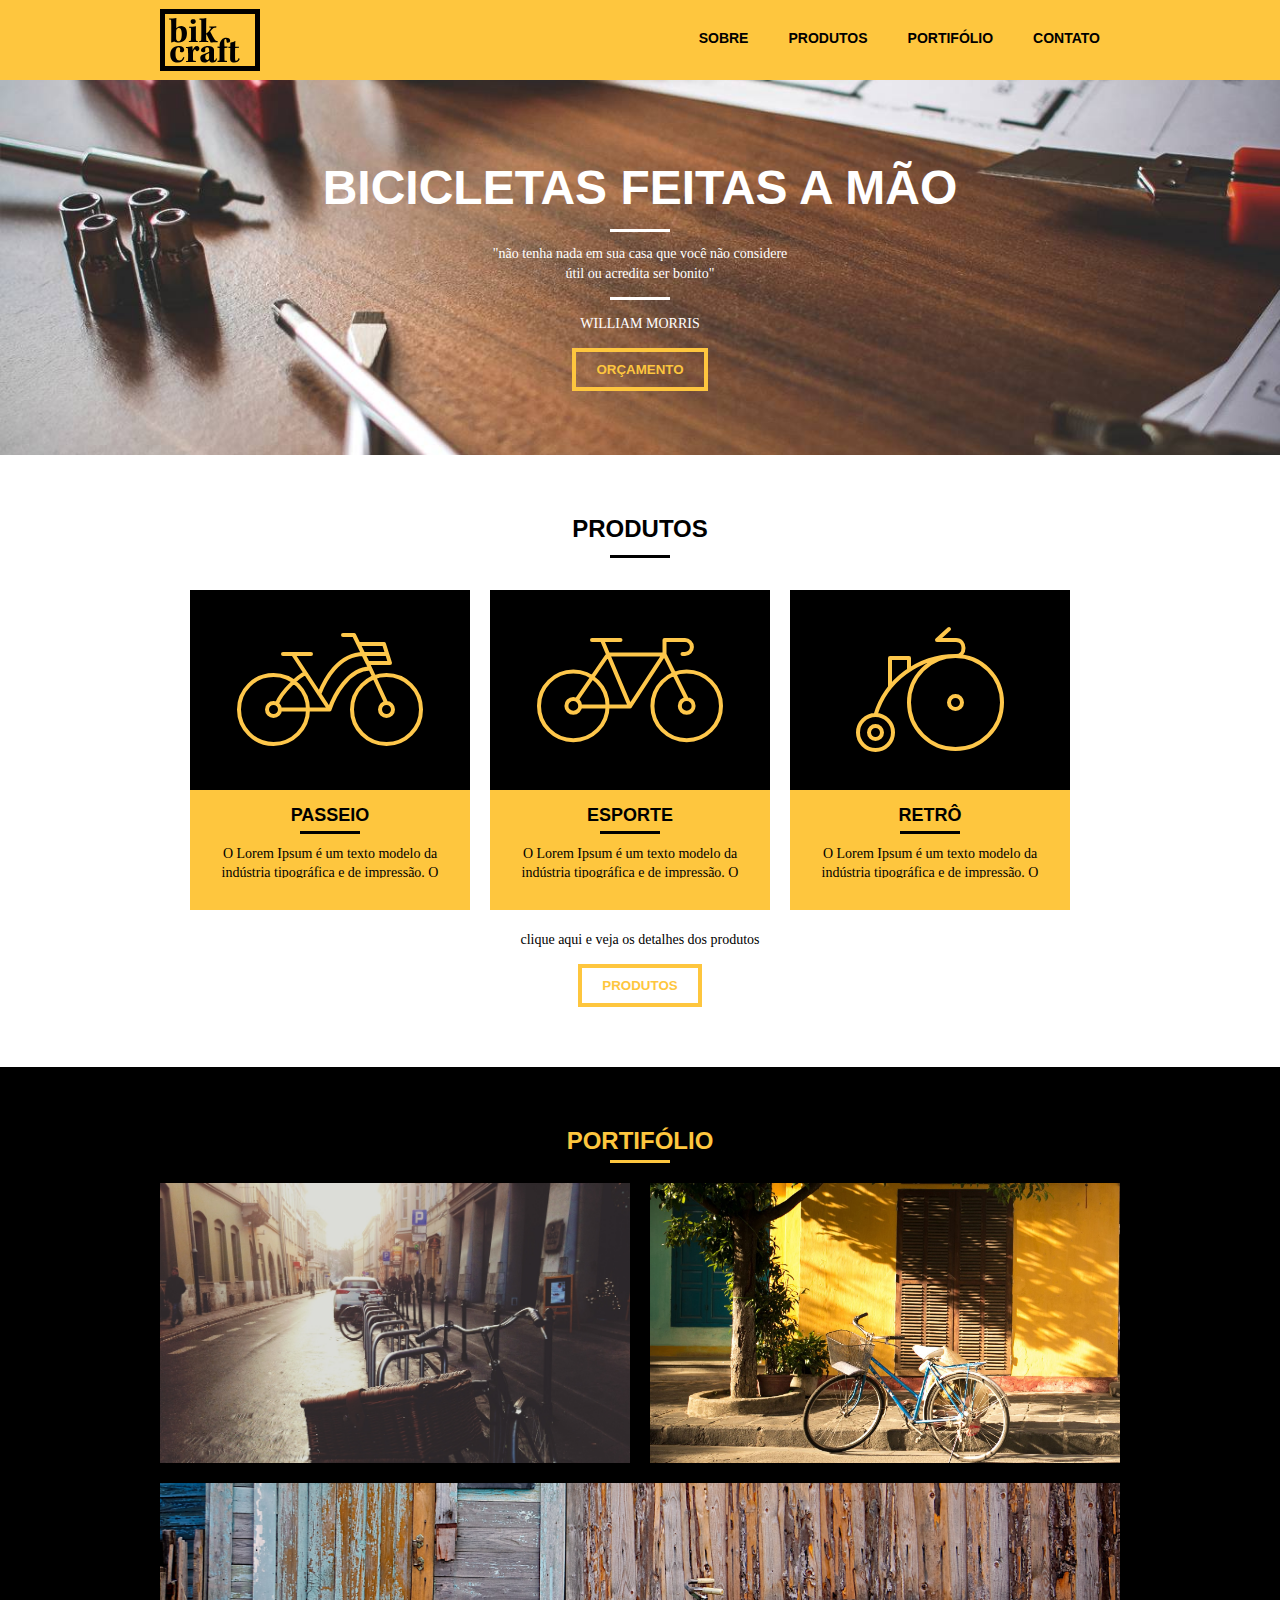
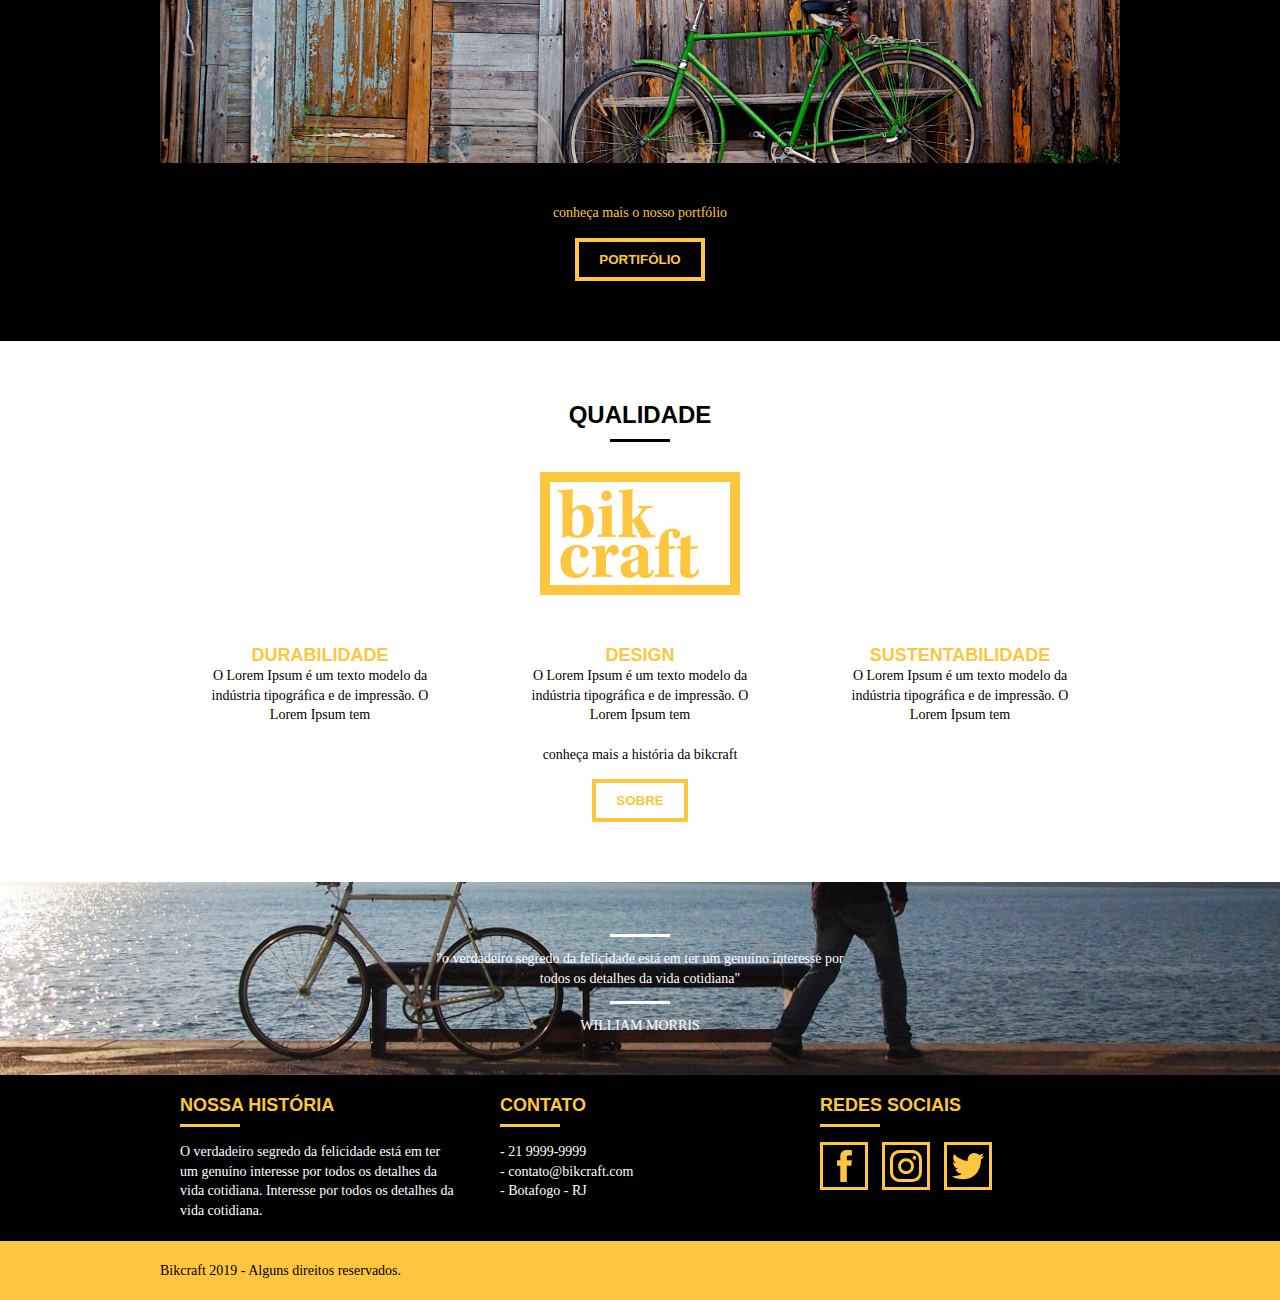
<file: index.html>
<!DOCTYPE html>
<html>
<head>
    <title>Bikcraft</title>
    <meta charset="utf-8">
    <meta name="author" content="Victor Souza">
    <meta name="viewport" content="width=device-width, initial-scale=1, shrink-to-fit=no">
    <link rel="stylesheet" type="text/css" href="css/flex.css">
    <link rel="stylesheet" type="text/css" href="css/style.css">
</head>
<body>
    <header class="menu">
        <div class="flex">
            <a class="menu-logo" href="index.html" alt="Link para a página inicial do site">
                <img src="bikcraft.svg" alt="Logo da Bikcraft">
            </a>
            <nav class="menu-nav">
                <ul>
                    <li><a href="sobre.html">Sobre</a></li>
                    <li><a href="produtos.html">Produtos</a></li>
                    <li><a href="portifolio.html">Portifólio</a></li>
                    <li><a href="contato.html">Contato</a></li>
                </ul>
            </nav> 
        </div>
    </header>
    <main class="inicial-intro">
        <h1>Bicicletas Feitas a Mão</h1>
        <p class=inicial-quote>"não tenha nada em sua casa que você
        não considere útil ou acredita ser bonito"</p>
        <p>WILLIAM MORRIS</p>
        <button type="button" value="orcamento">ORÇAMENTO</button> 
    </main>
    <section class="inicial-produtos">
        <h3>Produtos</h3>
            <div class="flex">
                <ul class="flex-row">
                    <li class="flex-item-5">
                        <div class="inicial-produtos-icone">
                            <img src="icones/passeio.svg" alt="Ícone da bicicleta de passeio">
                        </div>
                        <div class="inicial-produtos-info">
                            <h4>PASSEIO</h4>
                            <p>O Lorem Ipsum é um texto modelo da indústria tipográfica e de impressão.
                            O Lorem Ipsum tem vindo a ser o texto padrão usado </p>
                        </div>
                    </li>
                    <li class="flex-item-5">
                        <div class="inicial-produtos-icone">
                            <img src="icones/esporte.svg" alt="Ícone da bicicleta de esporte">
                        </div>
                        <div class="inicial-produtos-info">
                            <h4>ESPORTE</h4>
                            <p>O Lorem Ipsum é um texto modelo da indústria tipográfica e de impressão.
                            O Lorem Ipsum tem vindo a ser o texto padrão usado </p>
                        </div>
                    </li>
                    <li class="flex-item-5">
                        <div class="inicial-produtos-icone">
                            <img src="icones/retro.svg" alt="Ícone da bicicleta retrô">
                        </div>
                        <div class="inicial-produtos-info">
                            <h4>RETRÔ</h4>
                            <p>O Lorem Ipsum é um texto modelo da indústria tipográfica e de impressão.
                            O Lorem Ipsum tem vindo a ser o texto padrão usado </p>
                        </div>
                    </li>   
                </ul>         
            </div>
            <p>clique aqui e veja os detalhes dos produtos</p>
            <button type="button" value="produtos">PRODUTOS</button>
    </section>
    <section class="inicial-portifolio">
        <h3>PORTIFÓLIO</h3>
        <div class="flex">
            <ul class="flex-row">
                <li class="portifolio-item flex-item-8">
                    <img src="fotos/retro-2.jpg" alt="">
                </li>
                <li class="portifolio-item flex-item-8">
                    <img src="fotos/passeio-4.jpg" alt="">
                </li>
                <li class="portifolio-item flex-item-16">
                    <img src="fotos/passeio-2.jpg" alt="">
                </li>
            </ul>
        </div>
        <p>conheça mais o nosso portfólio</p>
            <button type="button" value="portifolio">PORTIFÓLIO</button>
    </section>
    <section class="qualidade">
        <h3>QUALIDADE</h3>
        <div class="qualidade-logo">
            <img src="bikcraft-qualidade.svg" alt="">
        </div>
        <ul class="flex">
            <li>
                <h4>DURABILIDADE</h4>
                <p>O Lorem Ipsum é um texto modelo da indústria tipográfica e de impressão.
                O Lorem Ipsum tem</p>
            </li>
            <li>
                <h4>DESIGN</h4>
                <p>O Lorem Ipsum é um texto modelo da indústria tipográfica e de impressão.
                O Lorem Ipsum tem</p>
            </li>
            <li>
                <h4>SUSTENTABILIDADE</h4>
                <p>O Lorem Ipsum é um texto modelo da indústria tipográfica e de impressão.
                O Lorem Ipsum tem</p>
            </li>
        </ul>
        <p>conheça mais a história da bikcraft</p>
        <button type="button" value="sobre">SOBRE</button>
    </section>
    <section class="quote">
        <p class="quote-texto">"o verdadeiro segredo da felicidade está em ter um genuíno
        interesse por todos os detalhes da vida cotidiana"</p>
        <p>WILLIAM MORRIS</p>   
    </section>
    <footer class="footer">
       <div class="footer-info">
           <ul class="flex">
               <li class="footer-historia">
                   <h4>NOSSA HISTÓRIA</h4>
                   <p>O verdadeiro segredo da felicidade está em ter um genuíno
                    interesse por todos os detalhes da vida cotidiana. Interesse
                    por todos os detalhes da vida cotidiana.</p>
               </li>
               <li class="footer-contato">
                    <h4>CONTATO</h4>
                    <p>- 21 9999-9999<br>
                    - contato@bikcraft.com<br>
                    - Botafogo - RJ</p>
                </li>
                <li class="footer-social">
                    <h4>REDES SOCIAIS</h4>
                    <a href="https://www.facebook.com/" alt="link para nosso Facebook">
                        <img src="sociais/facebook.svg" alt="Logo do Facebook">
                    </a>
                    <a href="https://www.instagram.com/" alt="link para nosso instagram">
                        <img src="sociais/instagram.svg" alt="Logo do Instagram">
                    </a>
                    <a href="https://twitter.com/" alt="link para nosso Twitter">
                        <img src="sociais/twitter.svg" alt="Logo do Twitter">
                    </a>
                </li>
           </ul>
       </div>
       <div class="copyright">
           <div class="flex">
                <p>Bikcraft 2019 - Alguns direitos reservados.</p>
           </div>
       </div>
    </footer>
</body>
</html>
</file>
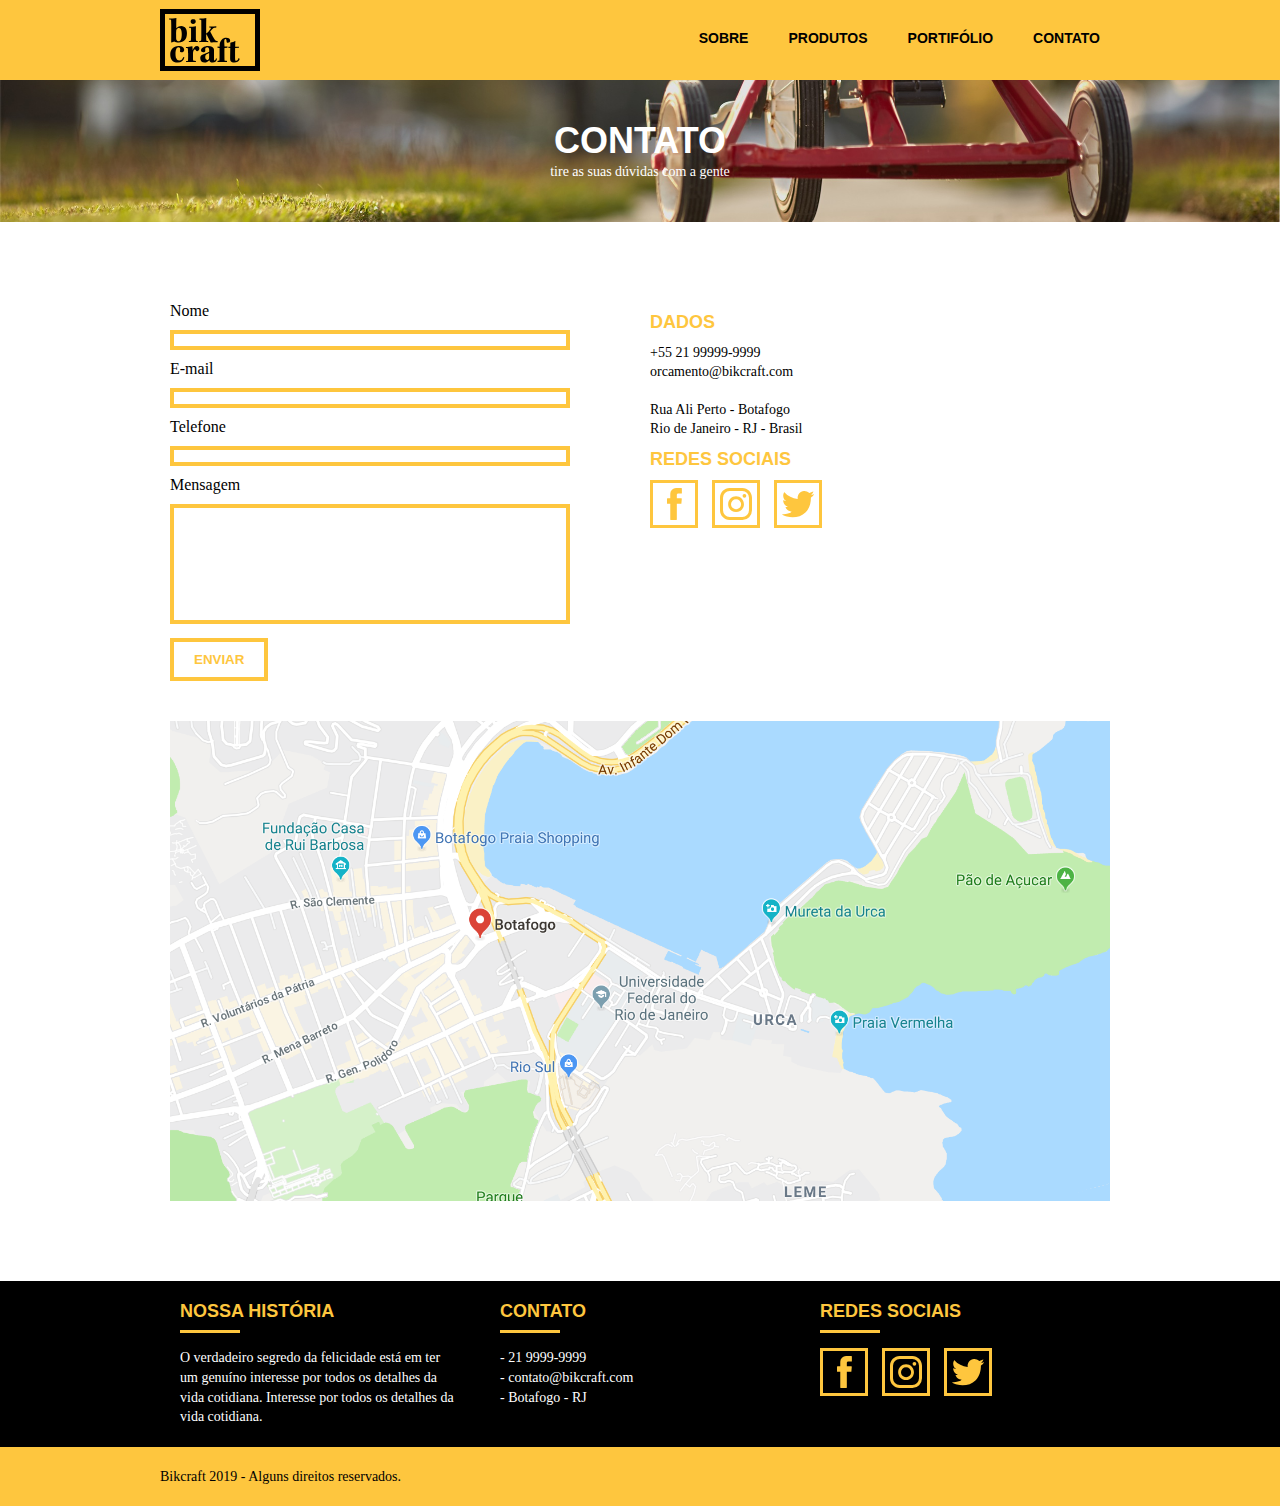
<file: contato.html>
<!DOCTYPE html>
<html>
<head>
    <title>Bikcraft - Contato</title>
    <meta charset="utf-8">
    <meta name="author" content="Victor Souza">
    <meta name="viewport" content="width=device-width, initial-scale=1, shrink-to-fit=no">
    <link rel="stylesheet" type="text/css" href="css/flex.css">
    <link rel="stylesheet" type="text/css" href="css/style.css">
</head>
<body>
    <header class="menu">
        <div class="flex">
            <a class="menu-logo" href="index.html" alt="Link para a página inicial do site">
                <img src="bikcraft.svg" alt="Logo da Bikcraft">
            </a>
            <nav class="menu-nav">
                <ul>
                    <li><a href="sobre.html">Sobre</a></li>
                    <li><a href="produtos.html">Produtos</a></li>
                    <li><a href="portifolio.html">Portifólio</a></li>
                    <li><a href="contato.html">Contato</a></li>
                </ul>
            </nav> 
        </div>
    </header>
    <main class="contato-intro">
        <h2>CONTATO</h2>
        <p>tire as suas dúvidas com a gente</p>
    </main>
    <section class="contato-orcamento">
        <div class="flex">      
            <ul class="flex-row">
                <li class="flex-item-8">
                    <form class="formulario">
                        <label for="nome">Nome</label><br>
                        <input type="text" id="nome" name="nome" size="40"><br>
                        <label for="email">E-mail</label><br>
                        <input type="email" id="email" name="email" size="40"><br>
                        <label for="nome">Telefone</label><br>
                        <input type="tel" id="telefone" name="telefone" size="40"><br>
                        <label for="mensagem">Mensagem</label><br>
                        <textarea id="mensagem" name="comentario"></textarea>
                        <button type="submit" id="btn-enviar" value="ols"><b>ENVIAR</b></button>
                    </form>
                </li>
                <li class="flex-item-8">
                    <h4>DADOS</h4>
                    <p>+55 21 99999-9999<br>
                    orcamento@bikcraft.com</p>
                    <br>
                    <p>Rua Ali Perto - Botafogo<br>
                    Rio de Janeiro - RJ - Brasil</p>
                    <h4>REDES SOCIAIS</h4>
                    <a href="https://www.facebook.com/" alt="link para nosso Facebook">
                        <img src="sociais/facebook.svg" alt="Logo do Facebook">
                    </a>
                    <a href="https://www.instagram.com/" alt="link para nosso instagram">
                        <img src="sociais/instagram.svg" alt="Logo do Instagram">
                    </a>
                    <a href="https://twitter.com/" alt="link para nosso Twitter">
                        <img src="sociais/twitter.svg" alt="Logo do Twitter">
                    </a>
                </li>
                <li class="flex-item-16">
                    <img src="mapa.png" alt="">
                </li>
            </ul>
        </div>
    </section>
    <footer class="footer">
        <div class="footer-info">
            <ul class="flex">
                <li class="footer-historia">
                    <h4>NOSSA HISTÓRIA</h4>
                    <p>O verdadeiro segredo da felicidade está em ter um genuíno
                    interesse por todos os detalhes da vida cotidiana. Interesse
                    por todos os detalhes da vida cotidiana.</p>
                </li>
                <li class="footer-contato">
                    <h4>CONTATO</h4>
                    <p>- 21 9999-9999<br>
                    - contato@bikcraft.com<br>
                    - Botafogo - RJ</p>
                </li>
                <li class="footer-social">
                    <h4>REDES SOCIAIS</h4>
                    <a href="https://www.facebook.com/" alt="link para nosso Facebook">
                        <img src="sociais/facebook.svg" alt="Logo do Facebook">
                    </a>
                    <a href="https://www.instagram.com/" alt="link para nosso instagram">
                        <img src="sociais/instagram.svg" alt="Logo do Instagram">
                    </a>
                    <a href="https://twitter.com/" alt="link para nosso Twitter">
                        <img src="sociais/twitter.svg" alt="Logo do Twitter">
                    </a>
                 </li>
            </ul>
        </div>
        <div class="copyright">
            <div class="flex">
                 <p>Bikcraft 2019 - Alguns direitos reservados.</p>
            </div>
        </div>
     </footer>
</body>
</html>
</file>
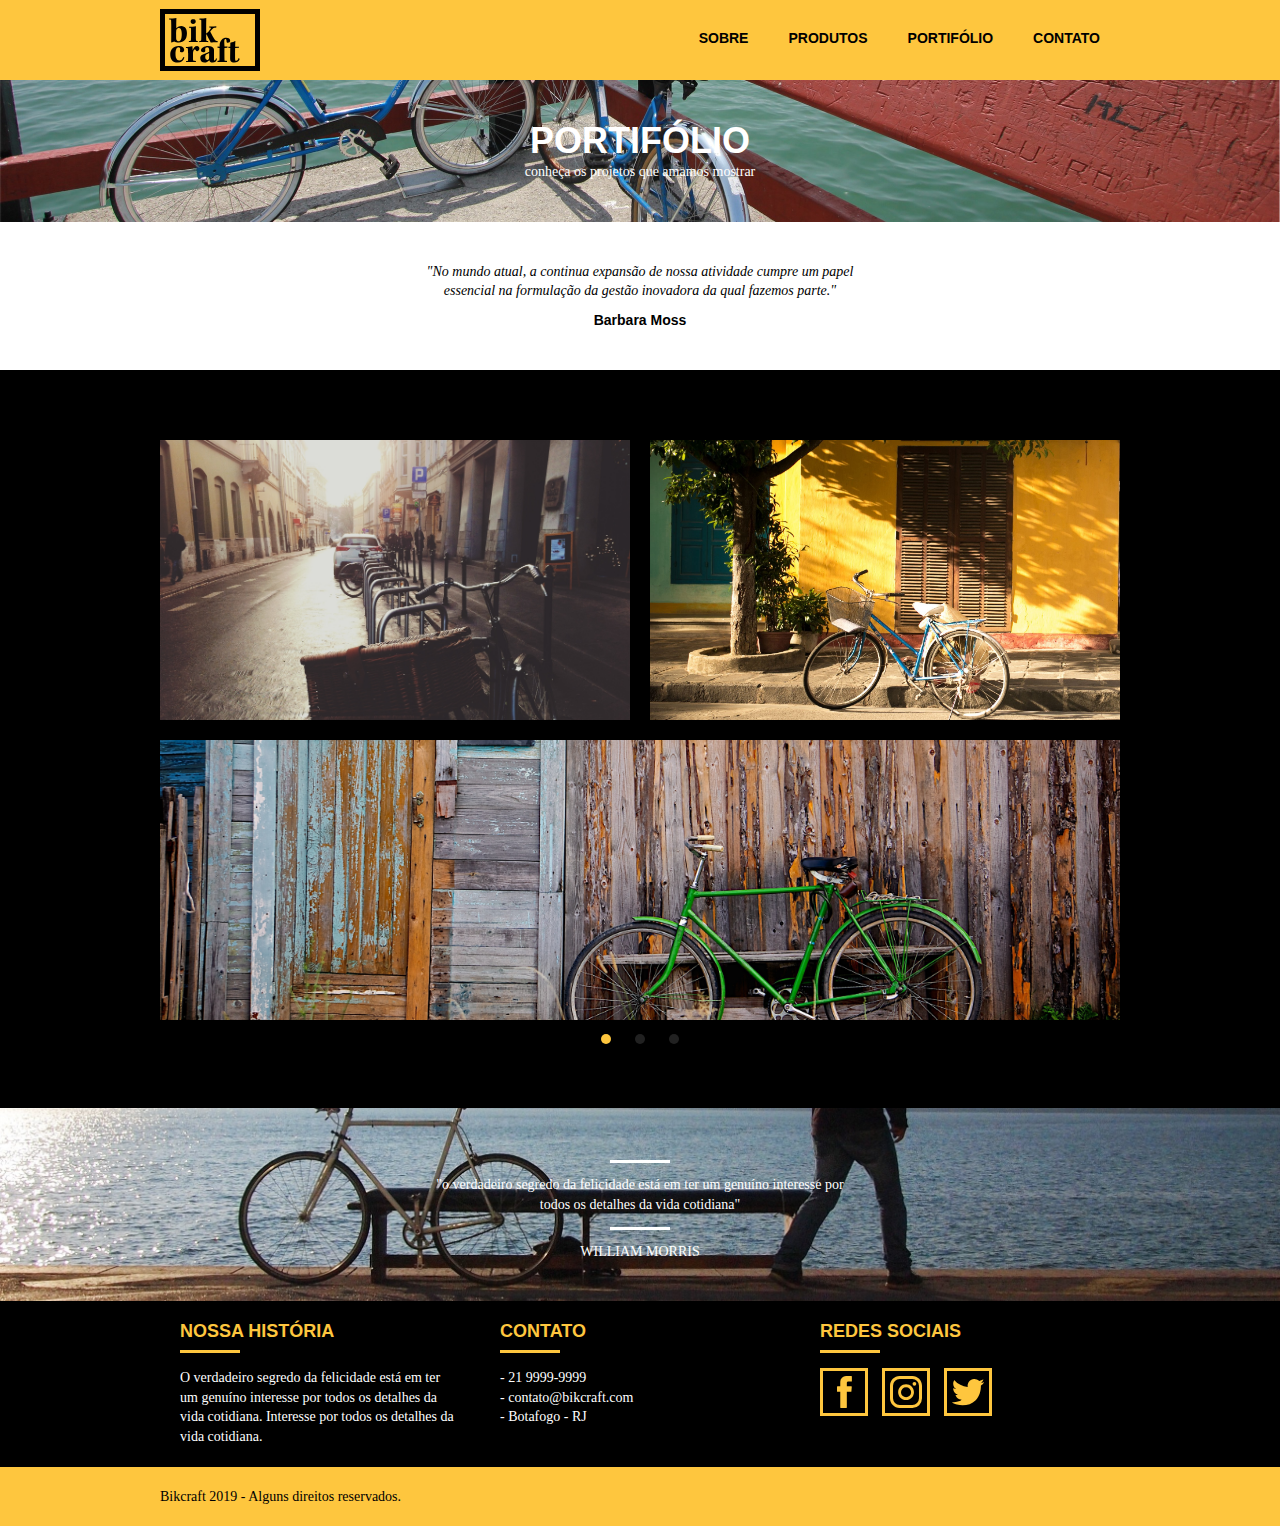
<file: portifolio.html>
<!DOCTYPE html>
<html>
<head>
    <title>Bikcraft - Portifólio</title>
    <meta charset="utf-8">
    <meta name="author" content="Victor Souza">
    <meta name="viewport" content="width=device-width, initial-scale=1, shrink-to-fit=no">
    <link rel="stylesheet" type="text/css" href="css/flex.css">
    <link rel="stylesheet" type="text/css" href="css/style.css">
</head>
<body>
    <header class="menu">
        <div class="flex">
            <a class="menu-logo" href="index.html" alt="Link para a página inicial do site">
                <img src="bikcraft.svg" alt="Logo da Bikcraft">
            </a>
            <nav class="menu-nav">
                <ul>
                    <li><a href="sobre.html">Sobre</a></li>
                    <li><a href="produtos.html">Produtos</a></li>
                    <li><a href="portifolio.html">Portifólio</a></li>
                    <li><a href="contato.html">Contato</a></li>
                </ul>
            </nav> 
        </div>
    </header>
    <main class="portifolio-intro">
        <h2>Portifólio</h2>
        <p>conheça os projetos que amamos mostrar</p>
    </main>
    <section class="portifolio-quote">
        <p><i>"No mundo atual, a continua expansão de nossa
            atividade cumpre um papel essencial na formulação da
            gestão inovadora da qual fazemos parte."</i></p>
        <p>Barbara Moss</p>
    </section>
    <section class="inicial-portifolio">
        <div class="flex">
            <ul class="flex-row">
                <li class="portifolio-item flex-item-8">
                    <img src="fotos/retro-2.jpg" alt=""  class="portifolio-img-1">
                </li>
                <li class="portifolio-item flex-item-8">
                    <img src="fotos/passeio-4.jpg" alt="" class="portifolio-img-2">
                </li>
                <li class="portifolio-item flex-item-16">
                    <img src="fotos/passeio-2.jpg" alt="" class="portifolio-img-3">
                </li>
            </ul>
            
        </div>
        <span class="portifolio-ponto-1"></span>
        <span class="portifolio-ponto-2"></span>
        <span class="portifolio-ponto-3"></span>
    </section>
    <section class="quote">
        <p class="quote-texto">"o verdadeiro segredo da felicidade está em ter um genuíno
        interesse por todos os detalhes da vida cotidiana"</p>
        <p>WILLIAM MORRIS</p>   
    </section>
    <footer class="footer">
        <div class="footer-info">
            <ul class="flex">
                <li class="footer-historia">
                    <h4>NOSSA HISTÓRIA</h4>
                    <p>O verdadeiro segredo da felicidade está em ter um genuíno
                     interesse por todos os detalhes da vida cotidiana. Interesse
                     por todos os detalhes da vida cotidiana.</p>
                </li>
                <li class="footer-contato">
                     <h4>CONTATO</h4>
                     <p>- 21 9999-9999<br>
                     - contato@bikcraft.com<br>
                     - Botafogo - RJ</p>
                 </li>
                 <li class="footer-social">
                     <h4>REDES SOCIAIS</h4>
                     <a href="https://www.facebook.com/" alt="link para nosso Facebook">
                         <img src="sociais/facebook.svg" alt="Logo do Facebook">
                     </a>
                     <a href="https://www.instagram.com/" alt="link para nosso instagram">
                         <img src="sociais/instagram.svg" alt="Logo do Instagram">
                     </a>
                     <a href="https://twitter.com/" alt="link para nosso Twitter">
                         <img src="sociais/twitter.svg" alt="Logo do Twitter">
                     </a>
                 </li>
            </ul>
        </div>
        <div class="copyright">
            <div class="flex">
                 <p>Bikcraft 2019 - Alguns direitos reservados.</p>
            </div>
        </div>
    </footer>
</body>
</html>
</file>
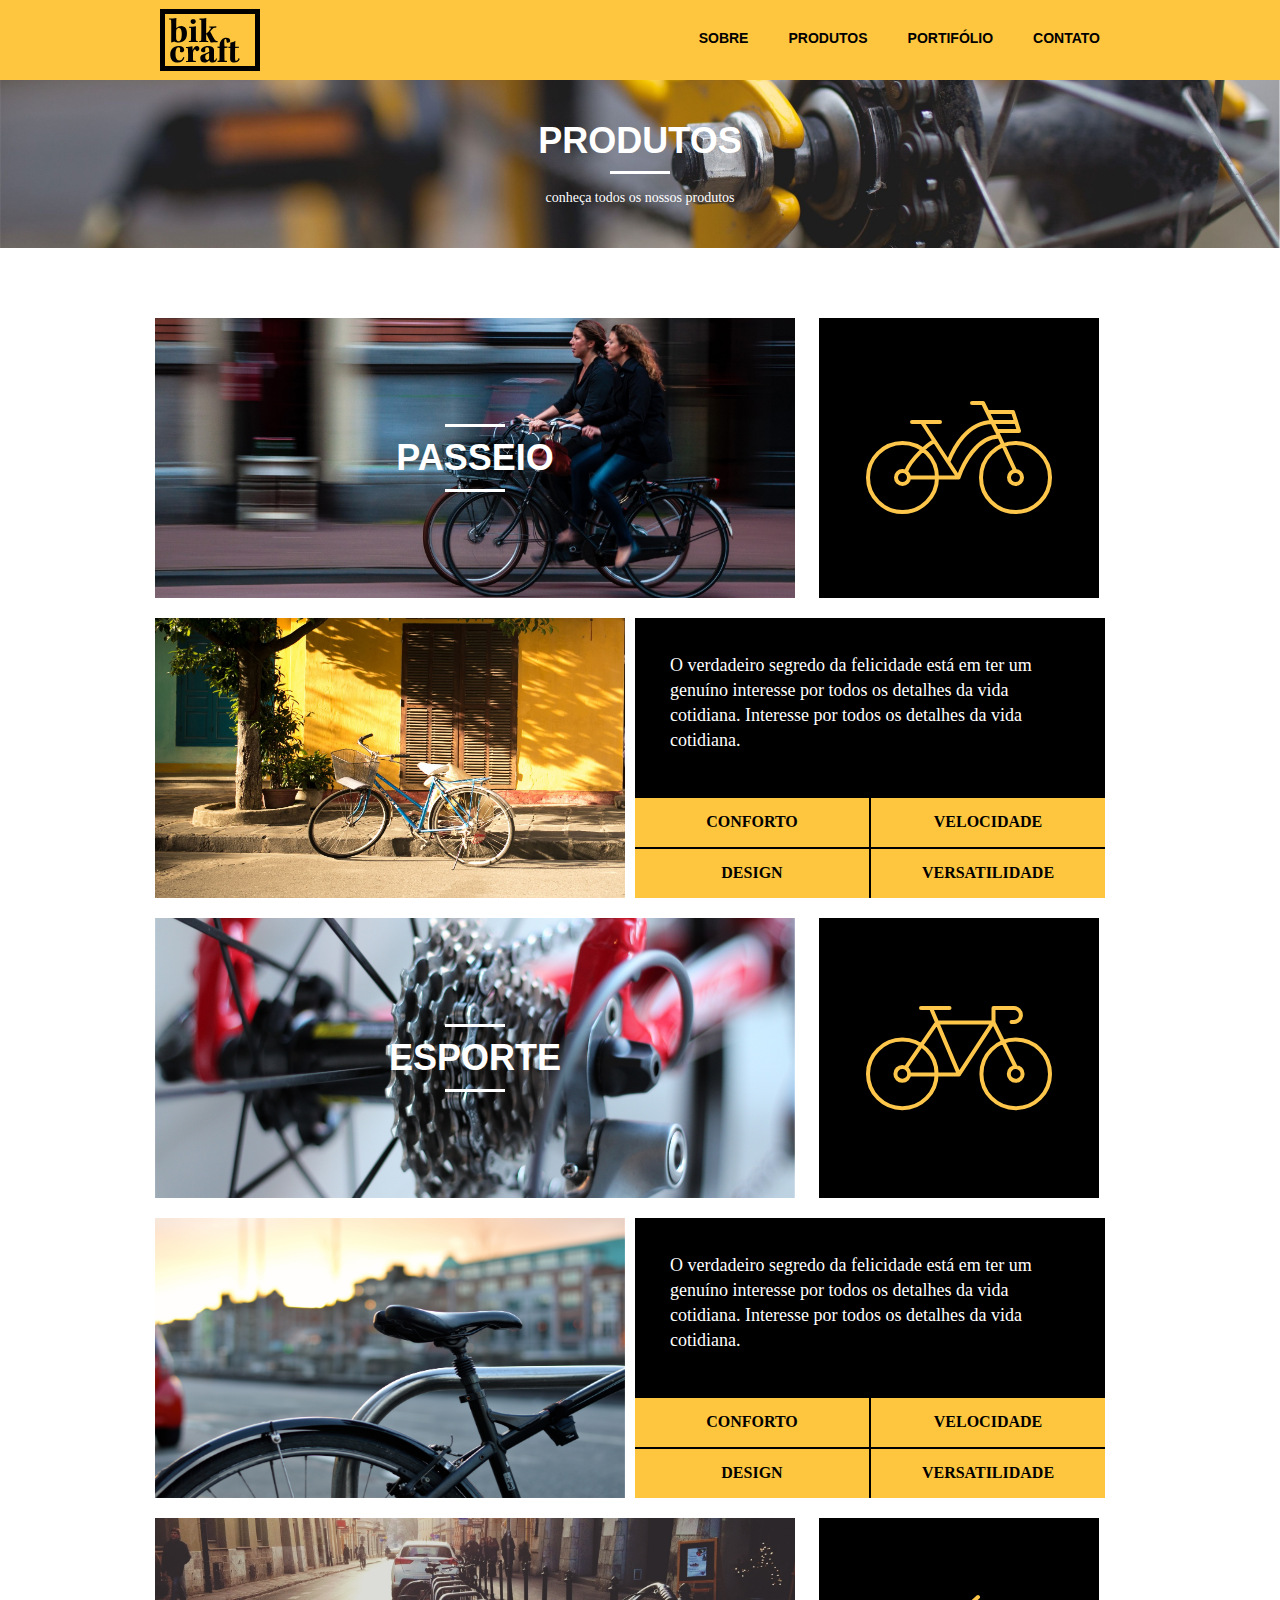
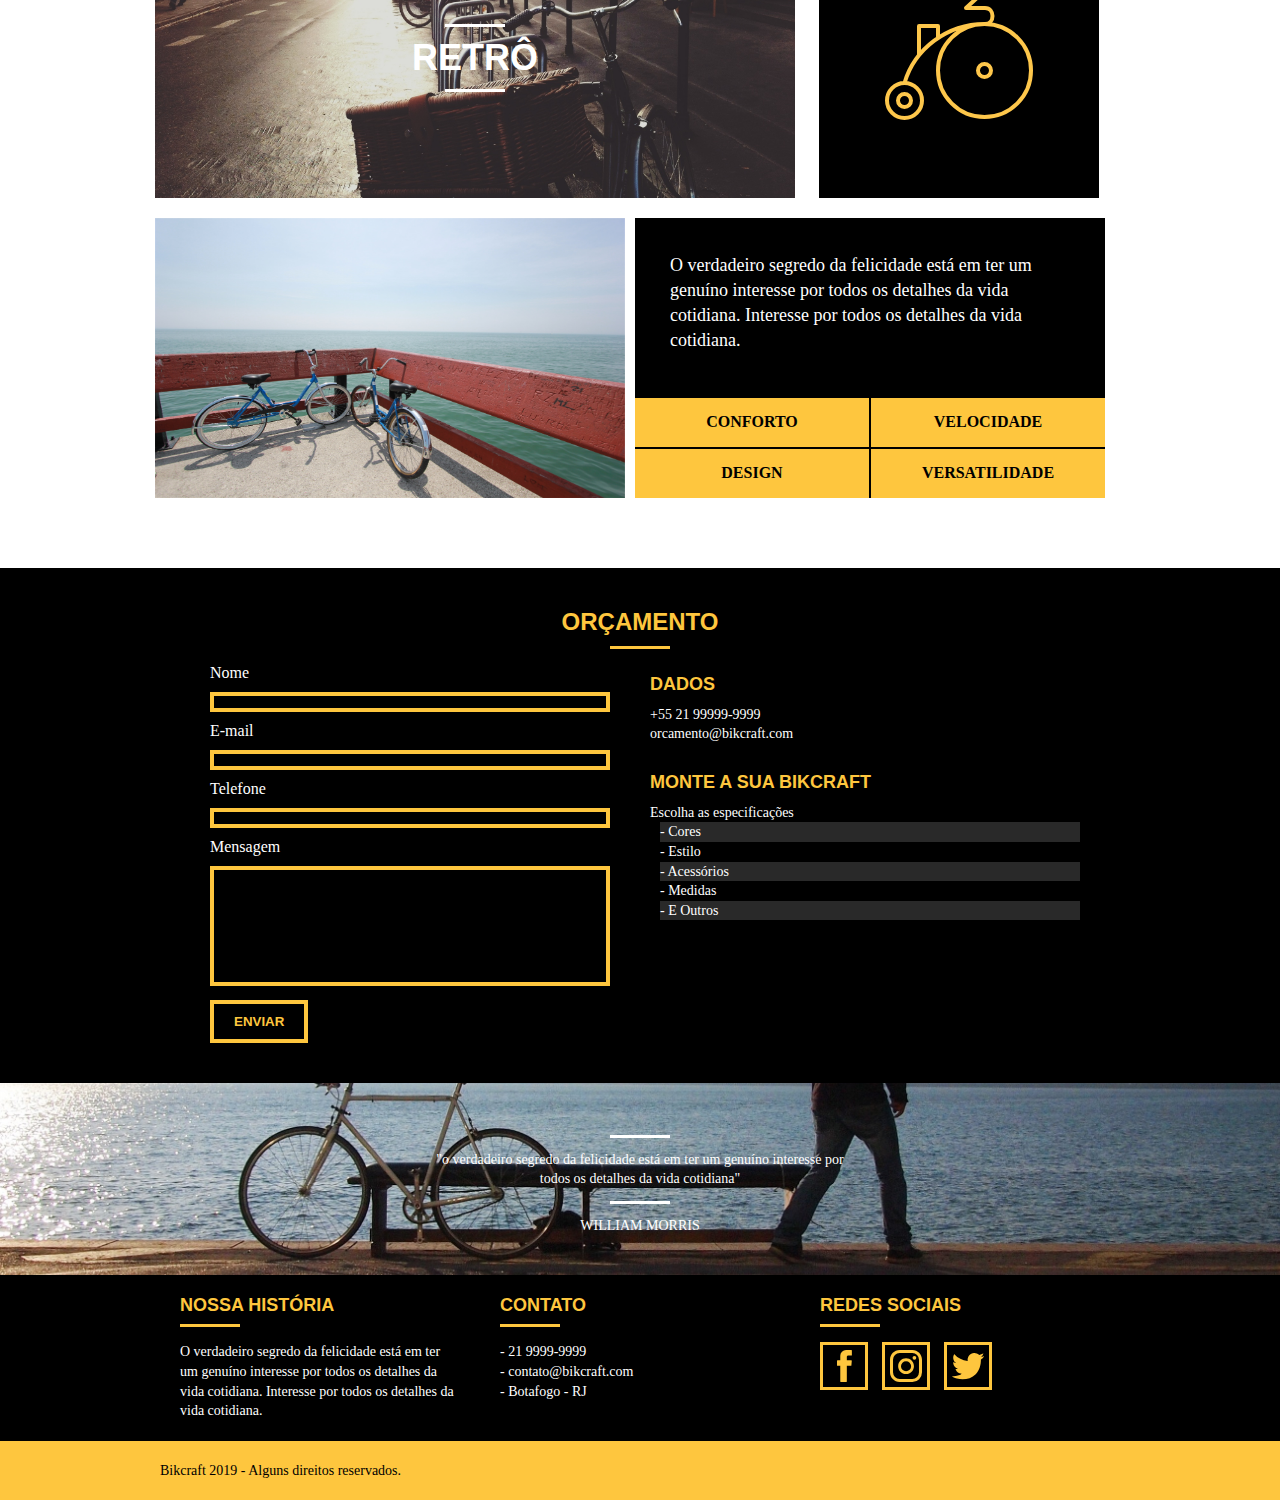
<file: produtos.html>
<!DOCTYPE html>
<html>
<head>
    <title>Bikcraft - Produtos</title>
    <meta charset="utf-8">
    <meta name="author" content="Victor Souza">
    <meta name="viewport" content="width=device-width, initial-scale=1, shrink-to-fit=no">
    <link rel="stylesheet" type="text/css" href="css/flex.css">
    <link rel="stylesheet" type="text/css" href="css/style.css">
</head>
<body>
    <header class="menu">
        <div class="flex">
            <a class="menu-logo" href="index.html" alt="Link para a página inicial do site">
                <img src="bikcraft.svg" alt="Logo da Bikcraft">
            </a>
            <nav class="menu-nav">
                <ul>
                    <li><a href="sobre.html">Sobre</a></li>
                    <li><a href="produtos.html">Produtos</a></li>
                    <li><a href="portifolio.html">Portifólio</a></li>
                    <li><a href="contato.html">Contato</a></li>
                </ul>
            </nav> 
        </div>
    </header>
    <main class="produtos-intro">
        <h2>Produtos</h2>
        <p>conheça todos os nossos produtos</p>
    </main>
    <section class="bicicletas">
        <ul>
            <!-- Secção de bicicletas -->
            <li class="flex">
                <ul class="flex-row seccao-item">
                    <li class="flex-item-11">
                        <div class="bicicletas-titulo titulo-1">
                            <h2>PASSEIO</h2>
                        </div>
                    </li>
                    <li class="flex-item-5">
                        <div class="bicicletas-icone">
                            <img src="icones/passeio.svg" alt="">
                        </div>      
                    </li>
                    <li class="flex-item-8">
                        <img src="fotos/passeio-4.jpg" class="bicicletas-imagem">
                    </li>
                    <li class="flex-item-8">
                        <div class="bicicletas-info">
                            <div class="bicicletas-paragrafo">
                                <p>O verdadeiro segredo da felicidade está em ter um genuíno interesse por todos 
                                os detalhes da vida cotidiana. Interesse por todos os detalhes da vida 
                                cotidiana.</p>
                            </div>     
                            <ul class="flex">
                                <li class="flex-item-8 bicicletas-item item-1"><span>CONFORTO</span></li>
                                <li class="flex-item-8 bicicletas-item item-2"><span>VELOCIDADE</span></li>
                                <li class="flex-item-8 bicicletas-item item-3"><span>DESIGN</span></li>
                                <li class="flex-item-8 bicicletas-item item-4"><span>VERSATILIDADE</span></li>
                            </ul>
                        </div>                    
                    </li>
                </ul>
            </li>
            <li class="flex">
                <ul class="flex-row seccao-item">
                    <li class="flex-item-11">
                        <div class="bicicletas-titulo titulo-2">
                            <h2>ESPORTE</h2>
                        </div>
                    </li>
                    <li class="flex-item-5">
                        <div class="bicicletas-icone">
                            <img src="icones/esporte.svg" alt="">
                        </div>      
                    </li>
                    <li class="flex-item-8">
                        <img src="fotos/esporte-2.jpg" class="bicicletas-imagem">
                    </li>
                    <li class="flex-item-8">
                        <div class="bicicletas-info">
                            <div class="bicicletas-paragrafo">
                                <p>O verdadeiro segredo da felicidade está em ter um genuíno interesse por todos 
                                os detalhes da vida cotidiana. Interesse por todos os detalhes da vida 
                                cotidiana.</p>
                            </div>     
                            <ul class="flex">
                                <li class="flex-item-8 bicicletas-item item-1"><span>CONFORTO</span></li>
                                <li class="flex-item-8 bicicletas-item item-2"><span>VELOCIDADE</span></li>
                                <li class="flex-item-8 bicicletas-item item-3"><span>DESIGN</span></li>
                                <li class="flex-item-8 bicicletas-item item-4"><span>VERSATILIDADE</span></li>
                            </ul>
                        </div>                    
                    </li>
                </ul>
            </li>
            <li class="flex">
                <ul class="flex-row seccao-item">
                    <li class="flex-item-11">
                        <div class="bicicletas-titulo titulo-3">
                            <h2>RETRô</h2>
                        </div>
                    </li>
                    <li class="flex-item-5">
                        <div class="bicicletas-icone">
                            <img src="icones/retro.svg" alt="">
                        </div>      
                    </li>
                    <li class="flex-item-8">
                        <img src="fotos/retro-3.jpg" class="bicicletas-imagem">
                    </li>
                    <li class="flex-item-8">
                        <div class="bicicletas-info">
                            <div class="bicicletas-paragrafo">
                                <p>O verdadeiro segredo da felicidade está em ter um genuíno interesse por todos 
                                os detalhes da vida cotidiana. Interesse por todos os detalhes da vida 
                                cotidiana.</p>
                            </div>     
                            <ul class="flex">
                                <li class="flex-item-8 bicicletas-item item-1"><span>CONFORTO</span></li>
                                <li class="flex-item-8 bicicletas-item item-2"><span>VELOCIDADE</span></li>
                                <li class="flex-item-8 bicicletas-item item-3"><span>DESIGN</span></li>
                                <li class="flex-item-8 bicicletas-item item-4"><span>VERSATILIDADE</span></li>
                            </ul>
                        </div>                    
                    </li>
                </ul>
            </li>
        </ul>
    </section>
    <section class="orcamento">
        <h3>ORÇAMENTO</h3>
        <div class="flex">      
            <ul class="flex-row">
                <li class="flex-item-8">
                    <form class="formulario">
                        <label for="nome">Nome</label><br>
                        <input type="text" id="nome" name="nome" size="40"><br>
                        <label for="email">E-mail</label><br>
                        <input type="email" id="email" name="email" size="40"><br>
                        <label for="nome">Telefone</label><br>
                        <input type="tel" id="telefone" name="telefone" size="40"><br>
                        <label for="mensagem">Mensagem</label><br>
                        <textarea id="mensagem" name="comentario"></textarea>
                        <button type="submit" id="btn-enviar" value="ols"><b>ENVIAR</b></button>
                    </form>
                </li>
                <li class="flex-item-8">
                    <h4>DADOS</h4>
                    <p>+55 21 99999-9999<br>
                    orcamento@bikcraft.com</p>
                    <br>
                    <h4>MONTE A SUA BIKCRAFT</h4>
                    <p>Escolha as especificações</p>
                    <ul>
                        <li class="monte-background"><p> - Cores</p></li>
                        <li><p> - Estilo</p></li>
                        <li class="monte-background"><p> - Acessórios</p></li>
                        <li><p> - Medidas</p></li>
                        <li class="monte-background"><p> - E Outros</p></li>
                    </ul>
                </li>
            </ul>
        </div>
    </section>
    <section class="quote">
        <p class="quote-texto">"o verdadeiro segredo da felicidade está em ter um genuíno
        interesse por todos os detalhes da vida cotidiana"</p>
        <p>WILLIAM MORRIS</p>   
    </section>
    <footer class="footer">
        <div class="footer-info">
            <ul class="flex">
                <li class="footer-historia">
                    <h4>NOSSA HISTÓRIA</h4>
                    <p>O verdadeiro segredo da felicidade está em ter um genuíno
                     interesse por todos os detalhes da vida cotidiana. Interesse
                     por todos os detalhes da vida cotidiana.</p>
                </li>
                <li class="footer-contato">
                     <h4>CONTATO</h4>
                     <p>- 21 9999-9999<br>
                     - contato@bikcraft.com<br>
                     - Botafogo - RJ</p>
                 </li>
                 <li class="footer-social">
                     <h4>REDES SOCIAIS</h4>
                     <a href="https://www.facebook.com/" alt="link para nosso Facebook">
                         <img src="sociais/facebook.svg" alt="Logo do Facebook">
                     </a>
                     <a href="https://www.instagram.com/" alt="link para nosso instagram">
                         <img src="sociais/instagram.svg" alt="Logo do Instagram">
                     </a>
                     <a href="https://twitter.com/" alt="link para nosso Twitter">
                         <img src="sociais/twitter.svg" alt="Logo do Twitter">
                     </a>
                 </li>
            </ul>
        </div>
        <div class="copyright">
            <div class="flex">
                 <p>Bikcraft 2019 - Alguns direitos reservados.</p>
            </div>
        </div>
    </footer>
</body>
</html>
</file>
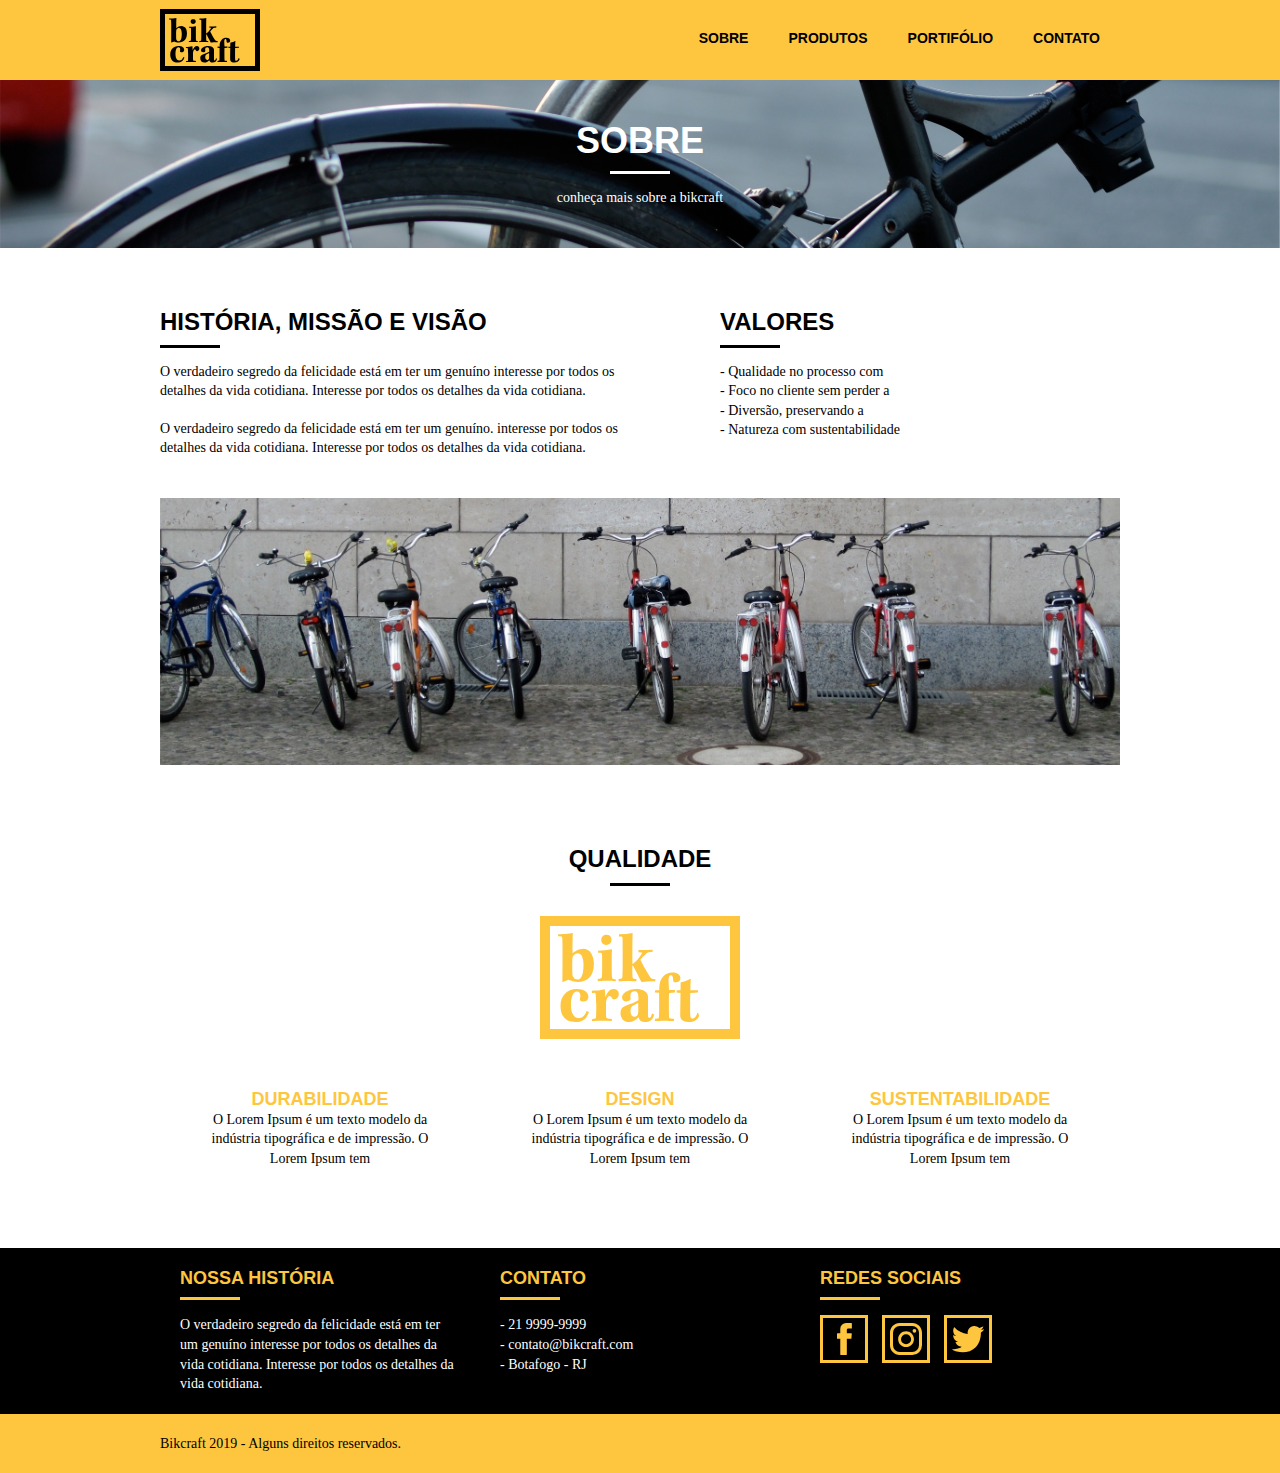
<file: sobre.html>
<!DOCTYPE html>
<html>
<head>
    <title>Bikcraft - Sobre</title>
    <meta charset="utf-8">
    <meta name="author" content="Victor Souza">
    <meta name="viewport" content="width=device-width, initial-scale=1, shrink-to-fit=no">
    <link rel="stylesheet" type="text/css" href="css/flex.css">
    <link rel="stylesheet" type="text/css" href="css/style.css">
</head>
<body>
    <header class="menu">
        <div class="flex">
            <a class="menu-logo" href="index.html" alt="Link para a página inicial do site">
                <img src="bikcraft.svg" alt="Logo da Bikcraft">
            </a>
            <nav class="menu-nav">
                <ul>
                    <li><a href="sobre.html">Sobre</a></li>
                    <li><a href="produtos.html">Produtos</a></li>
                    <li><a href="portifolio.html">Portifólio</a></li>
                    <li><a href="contato.html">Contato</a></li>
                </ul>
            </nav> 
        </div>
    </header>
    <main class="sobre-intro">
        <h2>Sobre</h2>
        <p>conheça mais sobre a bikcraft</p>
    </main>
    <section class="sobre-info">
        <ul class="flex">
            <li>
                <h3>História, Missão e Visão</h3>
                <p>O verdadeiro segredo da felicidade está em ter um genuíno interesse por todos os 
                detalhes da vida cotidiana. Interesse por todos os detalhes da vida cotidiana.</p><br>       
                <p>O verdadeiro segredo da felicidade está em ter um genuíno. interesse por todos os 
                detalhes da vida cotidiana. Interesse por todos os detalhes da vida cotidiana.</p>
            </li>  
            <li>
                <h3>Valores</h3>
                <p>- Qualidade no processo com<br>
                    - Foco no cliente sem perder a<br>
                    - Diversão, preservando a<br>
                    - Natureza com sustentabilidade</p>
            </li>    
        </ul>
        <div class="flex sobre-imagem">
            <img src="fotos/passeio-3.jpg" alt="">
        </div>
    </section>
    <section class="qualidade">
        <h3>QUALIDADE</h3>
        <div class="qualidade-logo">
            <img src="bikcraft-qualidade.svg" alt="">
        </div>
        <ul class="flex">
            <li>
                <h4>DURABILIDADE</h4>
                <p>O Lorem Ipsum é um texto modelo da indústria tipográfica e de impressão.
                O Lorem Ipsum tem</p>
            </li>
            <li>
                <h4>DESIGN</h4>
                <p>O Lorem Ipsum é um texto modelo da indústria tipográfica e de impressão.
                O Lorem Ipsum tem</p>
            </li>
            <li>
                <h4>SUSTENTABILIDADE</h4>
                <p>O Lorem Ipsum é um texto modelo da indústria tipográfica e de impressão.
                O Lorem Ipsum tem</p>
            </li>
        </ul>
    </section>
    <footer class="footer">
        <div class="footer-info">
            <ul class="flex">
                <li class="footer-historia">
                    <h4>NOSSA HISTÓRIA</h4>
                    <p>O verdadeiro segredo da felicidade está em ter um genuíno
                     interesse por todos os detalhes da vida cotidiana. Interesse
                     por todos os detalhes da vida cotidiana.</p>
                </li>
                <li class="footer-contato">
                     <h4>CONTATO</h4>
                     <p>- 21 9999-9999<br>
                     - contato@bikcraft.com<br>
                     - Botafogo - RJ</p>
                 </li>
                 <li class="footer-social">
                     <h4>REDES SOCIAIS</h4>
                     <a href="https://www.facebook.com/" alt="link para nosso Facebook">
                         <img src="sociais/facebook.svg" alt="Logo do Facebook">
                     </a>
                     <a href="https://www.instagram.com/" alt="link para nosso instagram">
                         <img src="sociais/instagram.svg" alt="Logo do Instagram">
                     </a>
                     <a href="https://twitter.com/" alt="link para nosso Twitter">
                         <img src="sociais/twitter.svg" alt="Logo do Twitter">
                     </a>
                 </li>
            </ul>
        </div>
        <div class="copyright">
            <div class="flex">
                 <p>Bikcraft 2019 - Alguns direitos reservados.</p>
            </div>
        </div>
    </footer>
</body>
</html>
</file>
<file: css/flex.css>
.flex {
    max-width: 960px;
    margin: 0 auto;
    display: flex;
    flex-wrap: wrap;
}

.flex-row {
    margin-left: -10px;
    margin-right: -10px;
    display: flex;
    flex-wrap: wrap;
}

.flex-item-1, .flex-item-2, .flex-item-3, .flex-item-4, .flex-item-5, .flex-item-6, .flex-itemd-7,
.flex-item-8,.flex-item-9, .flex-item-10, .flex-item-11, .flex-item-12, .flex-item-13, .flex-item-14,
.flex-item-15, .flex-item-16 {
    margin-left: 10px;
    margin-right: 10px;
    align-self: flex-start;
}
.flex-item-1 {
    flex: 0 0 calc(6.25% - 20px);
    width: calc(6.25% - 20px);
}
.flex-item-2 {
    flex: 0 0 calc(12.5% - 20px);
    width: calc(12.5% - 20px);
}
.flex-item-3 {
    flex: 0 0 calc(18.75% - 20px);
    width: calc(18.75% - 20px);
}
.flex-item-4 {
    flex: 0 0 calc(25% - 20px);
    width: calc(25% - 20px);
}
.flex-item-5 {
    flex: 0 0 calc(31.25% - 20px);
    width: calc(31.25% - 20px);
}
.flex-item-6 {
    flex: 0 0 calc(37.5% - 20px);
    width: calc(37.5% - 20px);
}
.flex-item-7 {
    flex: 0 0 calc(43.75% - 20px);
    width: calc(43.75% - 20px);
}
.flex-item-8 {
    flex: 0 0 calc(50% - 20px);
    width: calc(50% - 20px);
}
.flex-item-9 {
    flex: 0 0 calc(56.25%  - 20px);
    width: calc(56.25%  - 20px);
}
.flex-item-10 {
    flex: 0 0 calc(62.5% - 20px);
    width: calc(62.5% - 20px);
}
.flex-item-11 {
    flex: 0 0 calc(68.75% - 20px);
    width: calc(68.75% - 20px);
}
.flex-item-12 {
    flex: 0 0 calc(75% - 20px);
    width: calc(75% - 20px);
}
.flex-item-13 {
    flex: 0 0 calc(81.25% - 20px);
    width: calc(81.25% - 20px);
}
.flex-item-14 {
    flex: 0 0 calc(87.5% - 20px);
    width: calc(87.5% - 20px);
}
.flex-item-15 {
    flex: 0 0 calc(93.75% - 20px);
    width: calc(93.75% - 20px);
}
.flex-item-16 {
    flex: 0 0 calc(100% - 20px);
    width: calc(100% - 20px);
}

/* Flex responsividade tablet */
@media (min-width: 740px) and (max-width: 980px){
    .flex {
        max-width: 700px;
        flex-direction: column;
    }
}

/* Flex Responsividade mobile */
@media (max-width: 739px) {
    .flex {
        max-width: 300px;
        flex-direction: column;
    }
}
</file>
<file: css/style.css>
/* Reset */
* {
    padding: 0px;
    margin: 0px; 
    box-sizing: border-box;
}
body{
    font-family: Georgia, serif;
    color: black;
    background: #fff;
}

li {
    list-style: none;
}

img {
    display: block;
    max-width: 100%;
}

a {
    text-decoration: none;
}

/* Padrões */

h1, h2, h3, h4, h5, h6, button, a{
    text-transform: uppercase;
    font-family: Arial, Helvetica, sans-serif;
}

button, a {
    font-weight: bold;
}

h1 {
    font-size: 3em;
}

h2 {
    font-size: 2.25em;
}

h3 {
    font-size: 1.5em;
}

h4 {
    font-size: 1.125em;
}
h5 {
    font-size: 0.875em;
}

button {
    padding: 10px 20px;
    background: none;
    border: 4px solid #FEC63E;
    color: #FEC63E;
}

p {
    font-size: 0.875em;
    font-weight: 1.4em;
    font-family: Georgia, 'Times New Roman', Times, serif; 
    line-height: 1.4em; 
}
/************************************** PÁGINA INDEX **************************************/
/* Header */

.menu {
    background: #FEC63E;
    padding: 9px;
}

.menu div{
    justify-content: space-between;
}

.menu-logo {    
    justify-content: flex-start;
    display: block;
}

.menu-nav ul {
    display: flex;
    flex-wrap: wrap;
    padding: 20px 0;
}

.menu-nav ul li a {
	color: black;
    font-size: 0.875em;
    padding: 20px;
}

/* Header responsividade tablet */
@media (min-width: 740px) and (max-width: 980px) {
	.menu-nav li:first-child a{
        padding-left: 0px;
    }
    .menu > div{
        flex-direction: row;
    }
}

/* Header responsividade mobile */
@media (max-width: 739px) {
	.menu {
		flex-direction: column;
    }
    .menu-logo {
        margin-left: 10px;
        margin-bottom: 10px;
        display: table;
    }
	.menu-nav {
        margin-top: 0;
        align-self: center;
    }
    .menu-nav ul {
        padding: 0;
    }
    
    .menu-nav ul li a {
        padding: 5px 10px;
    }
    .menu > div{
        flex-direction: row;
    }
}

/* Página inicial intro */

.inicial-intro {
    background: url(../fotos/mesa-trabalho.jpg) 0% 50%/cover no-repeat;
    padding: 80px 0 50px 0;
    text-align: center;
    color: #fff;
}

.inicial-quote {
    max-width: 300px;
    line-height: 1.4em;
    margin: 0 auto;
}

/* Separador */
.inicial-quote::before {
   content: '';
   display: block;
   width: 60px;
   height: 3px;
   background: #fff;
   margin: 14px auto 12px auto;
}

/* Separador */
.inicial-quote::after {
   content: '';
   display: block;
   width: 60px;
   height: 3px;
   background: #fff;
   margin: 14px auto;
}

.inicial-intro button {
   margin: 14px auto;
}

/* Intro responsividade mobile */
@media (max-width: 739px) {
	.inicial-intro {
		padding: 60px 0 30px 0;
	}
}

/* Produtos */

.inicial-produtos {
   padding: 60px 0;
   text-align: center;
}

/* Separador */
.inicial-produtos h3::after {
   content: '';
   display: block;
   width: 60px;
   height: 3px;
   background: black;
   margin: 12px auto;
}

.inicial-produtos ul {
    justify-content: center;
}

.inicial-produtos ul li {
    width: 300px;
    margin: 20px 10px;
}

.inicial-produtos-icone {
   background: black;
   height: 200px;
   width: 280px;
   display: flex;
   align-items: center;
}
 
.inicial-produtos-icone img{
   margin: 0 auto;
}

.inicial-produtos-info {
   background: #FEC63E;
   height: 120px;
   padding: 15px 20px;
}

.inicial-produtos-info h4 {
    color: black;
}

/* Separador */
.inicial-produtos-info h4::after{
   content: '';
   display: block;
   width: 60px;
   height: 3px;
   background: black;
   margin: 5px auto 10px auto;
}

.inicial-produtos-info p {
   max-width: 260px;
   max-height: 34px;
   overflow: hidden;
}

.inicial-produtos p {
   margin-bottom: 15px;
}

/* Portifolio */

.inicial-portifolio {
   padding: 60px 0;
   text-align: center;
   background: black;
   color: #FEC63E;
}

.inicial-portifolio li {
    max-height: 280px;
    overflow: hidden;
}

/* Separador */
.inicial-portifolio h3::after{
   content: '';
   display: block;
   width: 60px;
   height: 3px;
   background: #FEC63E;
   margin: 5px auto 10px auto;
}

.inicial-portifolio p {
    margin-top: 30px;
    margin-bottom: 15px;
}

.inicial-portifolio li {
   margin: 10px;
}

/* Portifólio responsividade tablet */
@media (min-width: 740px) and (max-width: 980px){
    .inicial-portifolio ul li{
        width: 700px;
        margin: 10px 0;
    }
    .inicial-portifolio div ul {
        flex-direction: column;
        width: 700px;
        margin: 0 auto;
    }
}

/* Portifólio responsividade mobile */
@media (max-width:739px){
    .inicial-portifolio ul li{
        width: 300px;
        margin: 10px 0;
        max-height: 130px;
    }
    .inicial-portifolio div ul {
        flex-direction: column;
        width: 300px;
        margin: 0 auto;
    }
}

/* Qualidade */

.qualidade {
   padding: 60px 0;
   text-align: center;
}

/* Separador */
.qualidade h3::after{
    content: '';
    display: block;
    width: 60px;
    height: 3px;
    background: black;
    margin: 10px auto 10px auto;
}

.qualidade-logo img {
   margin: 30px auto;
}

.qualidade ul li {
   flex: 1;
   max-width: 240px;
   margin: 20px auto;
}

.qualidade ul li p{
    width: 240px;
    margin: 0 auto;
 }

.qualidade > p {
   margin-bottom: 15px;
}

/* Quote */

.quote {
    padding: 40px 0;
    background: url(../fotos/esporte-3.jpg) 0% 52%/cover no-repeat;
    color: #fff;
    text-align: center;
}

.quote-texto {
    max-width: 420px;
    margin: 0 auto;
}

/* Separador */
.quote-texto::before {
    content: '';
    display: block;
    width: 60px;
    height: 3px;
    background: #fff;
    margin: 12px auto;
}

/* Separador */
.quote-texto::after {
   content: '';
   display: block;
   width: 60px;
   height: 3px;
   background: #fff;
   margin: 12px auto;
}

.quote:last-child p {
    font-weight: bold;
    font-family: Arial, Helvetica, sans-serif;
    font-size: 200px;
}

/* Footer */

.footer {
    background: black;
}

.footer-info{
    padding: 20px 10px;
    color: #fff;
}

.footer h4{
    color: #FEC63E;
}

.footer p {
    font-size: 0.875em;
    font-weight: 1.4em;
}

/* Separador */
.footer h4::after{
    content: '';
    display: block;
    width: 60px;
    height: 3px;
    background: #FEC63E;
    margin: 5px auto 10px auto;
}

/* Separador */
.footer h4::after{
    content: '';
    display: block;
    width: 60px;
    height: 3px;
    background: #FEC63E;
    margin: 8px 0 15px 0;
}

.footer ul li {
    flex: 1;
    margin: 0 20px;
}

.footer ul li a{
   display: inline-block;
}

.footer-historia {
    max-width: 400px;
    align-self: flex-start;
}

.footer-social a{
    border: 3px solid #FEC63E;
    padding: 5px;
    margin-right: 10px;
}

.copyright {
    padding: 20px 10px;
    background: #FEC63E;
}

.copyright p{
    flex: 1;
}

/* Footer responsividade mobile */
@media (max-width: 739px) {
	.footer-info ul {
        flex-direction: column;
    }
    .footer-info ul li{
        flex-direction: column;
        margin: 10px 0;
    }
    
}

/***************************************** PÁGINA SOBRE **************************************/

/* Página Sobre intro */
.sobre-intro {
    background: url(../fotos/esporte-2.jpg) 0% 85%/cover no-repeat;
    padding: 40px 0;
    text-align: center;
    color: #fff;
}

/* Separador */
.sobre-intro h2::after {
    content: '';
    display: block;
    width: 60px;
    height: 3px;
    background: #fff;
    margin: 9px auto 14px auto;
}

/* Página Sobre informações */

.sobre-info {
    padding: 60px 0 20px 0;
}

.sobre-info ul {
    align-content: center;
}

.sobre-info ul li h3::after {
    content: '';
    display: block;
    width: 60px;
    height: 3px;
    background: black;
    margin: 9px 0 14px 0;
}

.sobre-info ul li:first-child{
    flex: 1;
    max-width: 480px;
    align-self: flex-start;
    margin-right: 80px;
}

.sobre-imagem{
    margin-top: 40px;
    max-height: 320px;
    overflow: hidden;
}

/* Sobre informações responsividade tablet */
@media (min-width: 740px) and (max-width: 980px){
    .sobre-info {
        padding: 20px;
    }
}

/* Sobre informações responsividade mobile */
@media (max-width:739px){
    .sobre-info {
        padding: 20px;
    }
    .sobre-info ul {
        flex-direction: column;
    }
    .sobre-info ul li{
        margin: 10px 0;
    }
}

/***************************************** PÁGINA PRODUTOS **************************************/

/* Intro */

.produtos-intro {
    background: url(../fotos/esporte-1.jpg) 0% 63%/cover no-repeat;
    padding: 40px 0;
    text-align: center;
    color: #fff;
}

/* Separador */
.produtos-intro h2::after {
    content: '';
    display: block;
    width: 60px;
    height: 3px;
    background: #fff;
    margin: 9px auto 14px auto;
}

/* Bicicletas */

.bicicletas {
    padding: 60px 0;
}

.seccao-item > li {
    margin: 10px 5px;
}

.bicicletas-titulo {
    flex: 1;
    max-width: 640px;
    height: 280px;
    display: flex;
    align-items: center;
    justify-content: center;
    color: #fff;
}

.titulo-1 {
    background: url(../fotos/passeio-1.jpg) 0% 63%/cover no-repeat;
}

.titulo-2 {
    background: url(../fotos/esporte-4.jpg) 0% 63%/cover no-repeat;
}

.titulo-3 {
    background: url(../fotos/retro-2.jpg) 0% 63%/cover no-repeat;
}

/* Separador */
.bicicletas-titulo h2::after, .bicicletas-titulo h2::before {
    content: '';
    display: block;
    width: 60px;
    height: 3px;
    background: #fff;
    margin: 10px auto;
}

.seccao-item > li {
    height: 280px;
}

.bicicletas-icone {
    flex: 1;
    background: black;
    max-width: 280px;
    height: 280px;
    display: flex;
    align-items: center;
}

.bicicletas-icone img{
    margin: 0 auto;
}

.bicicletas-info {
    background: black;
    color: #fff;
}

.bicicletas-imagem {
    height: 100%;
    width: 100%;
}

.bicicletas-paragrafo {
    height: 180px;
    display: flex;
    align-items: center;
    justify-content: center;
}

.bicicletas-paragrafo p{
    height: 110px;
    max-width: 400px;
    text-align: left;
    font-size: 1.125em;
}

.bicicletas-info ul{
    color: black;
    background: #FEC63E;
    text-align: center;
    font-weight: bold;
    height: 100px;
}

.seccao-item > li {
    height: 280px;
    overflow: hidden;
}

.bicicletas-item {
    flex: 0 0 50%;
    margin: 0;
    align-self: auto;
    display: flex;
    align-items: center;
    width: auto;
}

.bicicletas-item span {
    margin: 0 auto;
}

.item-1 {
    border-bottom: 1px solid black;
    border-right: 1px solid black;
}
.item-2 {
    border-bottom: 1px solid black;
    border-left: 1px solid black;
}
.item-3 {
    border-top: 1px solid black;
    border-right: 1px solid black;
}
.item-4 {
    border-top: 1px solid black;
    border-left: 1px solid black;
}

@media (min-width: 980px) {
    
}

/* Bicicletas responsividade tablet */
@media (min-width: 740px) and (max-width: 980px){
    .bicicletas-paragrafo {
        padding: 5px;
    }
    .item-3 {
        border: none;
        border-bottom: 1px solid black;
        border-left: 1px solid black;
    }
    .item-2 {
        border: none;
        border-top: 1px solid black;
        border-right: 1px solid black;
    }
}

/* Bicicletas responsividade mobile */
@media (max-width:739px){
    .seccao-item > li {
        width: 280px;
        margin: 10px 0;
        justify-self: center;
    }
    .seccao-item  {
        flex-direction: column;
        width: 280px;
        margin: 0 auto;
    }
    .bicicletas-paragrafo {
        padding: 2px;
    }
    .titulo-1 {
        background: url(../fotos/passeio-1.jpg) 70% 0%/cover no-repeat;
    }
    .item-3 {
        border: none;
        border-bottom: 1px solid black;
        border-left: 1px solid black;
    }
    .item-2 {
        border: none;
        border-top: 1px solid black;
        border-right: 1px solid black;
    }
}

/* Orçamento */

.orcamento {
    background: black;
    padding: 40px 0;
    text-align: center;
    color: #fff;
}


/* Separador */
.orcamento h3::after {
    content: '';
    display: block;
    width: 60px;
    height: 3px;
    background: #FEC63E;
    margin: 10px auto 15px auto;
}

.orcamento h3, h4 {
    color: #FEC63E;
}

.orcamento h4 {
    margin: 10px 0;
}

.orcamento ul {
    margin: 0 auto;
}

.orcamento ul li {
    text-align: left;
    width: 420px;
    margin: 0 10px;
}



textarea    {
    background-color: rgba(0, 0, 0, 0);
    color: white;
    border-color: #FEC63E;
    border-width: 4px;
    resize: none;
    width: 400px;
    height: 120px;
    margin: 10px 0;
}
input   {
    background-color: rgba(0, 0, 0, 0);
    color: white;
    border-style: solid;
    border-color: #FEC63E;
    border-width: 4px;
    width: 400px;
    height: 20px;
    margin: 10px 0;
}

.monte-background {
    background: #292929;
}

/* Orçamento responsividade tablet */
@media (min-width: 740px) and (max-width: 980px){
    .orcamento {
        padding: 40px 10px;
    }
    .orcamento ul{
        justify-content: center;
    } 
    .orcamento ul li{
        width: 300px;
        margin: 10px;
    }
    input {
        max-width: 280px;
    }
    textarea {
        max-width: 280px;
    }
}

/* Orçamento responsividade mobile */
@media (max-width:739px){
    .orcamento {
        padding: 20px;
    }
    .orcamento ul{
        margin: 0 auto;
    } 
    .orcamento ul li{
        width: 300px;
        margin: 0;
    }
    input {
        max-width: 280px;
    }
    textarea {
        max-width: 280px;
    }
}

/***************************************** PÁGINA PORTIFÓLIO **************************************/

/* Intro */

.portifolio-intro {
    background: url(../fotos/retro-3.jpg) 0% 75%/cover no-repeat;
    padding: 40px 0;
    text-align: center;
    color: #fff;
}

/* Portifólio Quote */

.portifolio-quote{
    padding: 40px 0;
    max-width: 450px;
    text-align: center;
    margin: 0 auto;
}

.portifolio-quote p:last-child{
    font-weight: bold;
    font-family: Arial, Helvetica, sans-serif;
    margin-top: 10px;
}

/* Portifólio */

.inicial-portifolio {
    padding: 60px 0;
    text-align: center;
    background: black;
    color: #FEC63E;
}
 
.inicial-portifolio li {
     max-height: 280px;
     overflow: hidden;
}

.portifolio-ponto-1 {
    margin: 20px auto;
    display: inline-block;
    margin: 0 10px;
}

.portifolio-ponto-1::after {
    content: '';
	display: block;
	width: 10px;
	height: 10px;
	background: #FEC63E;
	border-radius: 50%;
}
.portifolio-ponto-2 {
    margin: 20px auto;
    display: inline-block;
    margin: 0 10px;
}

.portifolio-ponto-2::after {
    content: '';
	display: block;
	width: 10px;
	height: 10px;
	background: #212121;
	border-radius: 50%;
}
.portifolio-ponto-3 {
    margin: 20px auto;
    display: inline-block;
    margin: 0 10px;
}

.portifolio-ponto-3::after {
    content: '';
	display: block;
	width: 10px;
	height: 10px;
	background: #212121;
	border-radius: 50%;
}
 

/***************************************** PÁGINA CONTATO **************************************/

/* Intro */

.contato-intro {
    background: url(../fotos/retro-1.jpg) 0% 75%/cover no-repeat;
    padding: 40px 0;
    text-align: center;
    color: #fff;
}


/* Orçamento */

.contato-orcamento {
    padding: 60px 0;
}

.contato-orcamento h3, h4 {
    color: #FEC63E;
}

.contato-orcamento h4 {
    margin: 10px 0;
}

.contato-orcamento ul {
    margin: 0 auto;
}

.contato-orcamento ul li {
    text-align: left;
    width: 420px;
    margin: 0 10px;
    margin: 20px auto;
}

.contato-orcamento a {
    border: 3px solid #FEC63E;
    padding: 5px;
    display: inline-block;
    margin-right: 10px;
}

/* Contato responsividade tablet */
@media (min-width: 740px) and (max-width: 980px){
    .contato-orcamento {
        padding: 40px 10px;
    }
    .contato-orcamento ul{
        justify-content: center;
    } 
    .contato-orcamento ul li{
        width: 300px;
        margin: 10px;
    }
    input {
        max-width: 280px;
    }
    textarea {
        max-width: 280px;
    }
}

/* Contato responsividade mobile */
@media (max-width:739px){
    .contato-orcamento {
        padding: 20px;
    }
    .contato-orcamento ul{
        margin: 0 auto;
    } 
    .contato-orcamento ul li{
        width: 300px;
        margin: 0;
        flex: 0 0 100%;
    }
    input {
        max-width: 280px;
    }
    textarea {
        max-width: 280px;
    }
}
</file>
